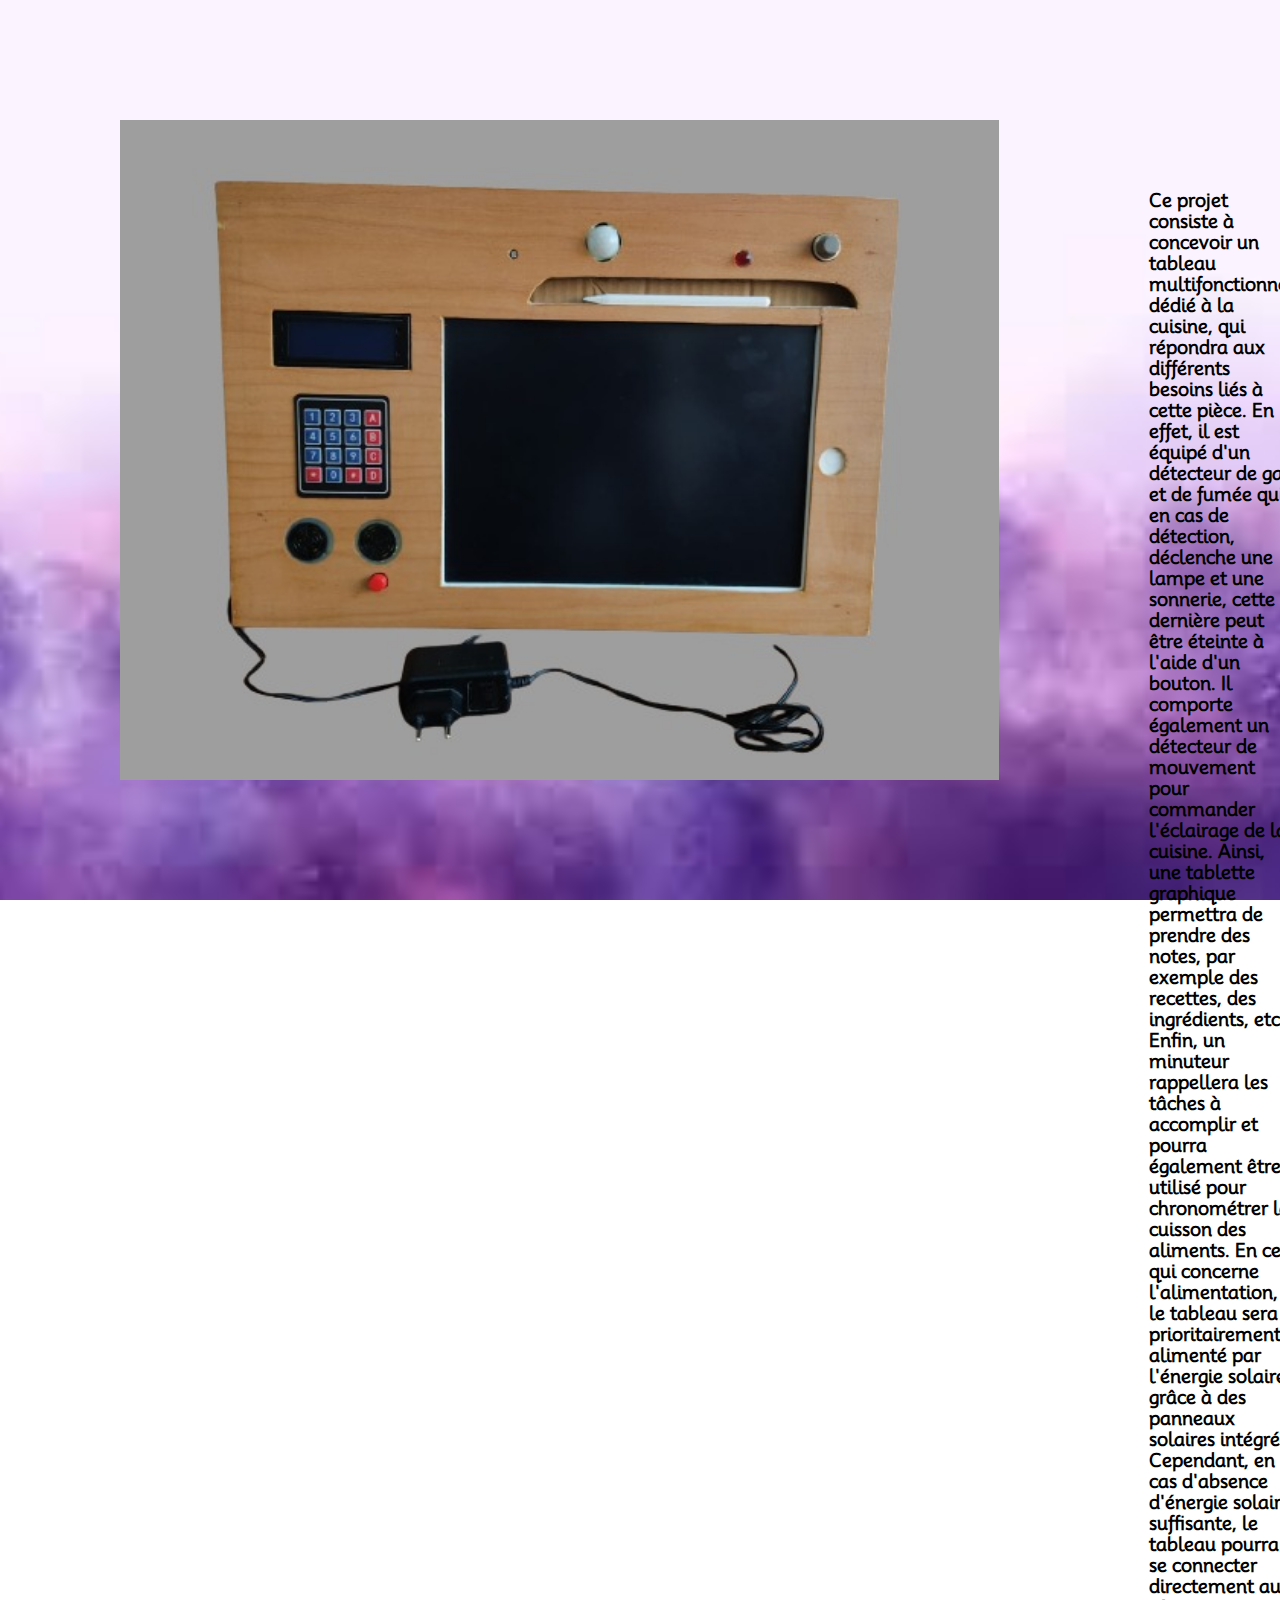
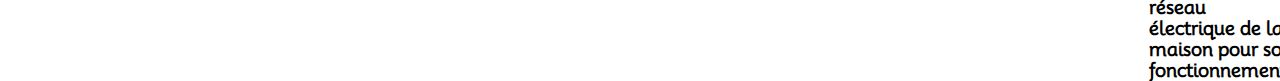
<file: index3.html>
<html>
    <title>Multifunctional Board</title>

    <link href="styles/style3.css" rel="stylesheet">
    <body>
        <img src=" img/pr.jpeg" >
        <p class="encadre">
            Ce projet consiste à concevoir un tableau multifonctionnel dédié à la cuisine, qui répondra aux différents besoins liés à cette pièce. En effet, il est équipé d'un détecteur de gaz et de fumée qui, en cas de détection, déclenche une lampe et une sonnerie, cette dernière peut être éteinte à l'aide d'un bouton. Il comporte également un détecteur de mouvement pour commander l'éclairage de la cuisine. Ainsi, une tablette graphique permettra de prendre des notes, par exemple des recettes, des ingrédients, etc. Enfin, un minuteur rappellera les tâches à accomplir et pourra également être utilisé pour chronométrer la cuisson des aliments. En ce qui concerne l'alimentation, le tableau sera prioritairement alimenté par l'énergie solaire, grâce à des panneaux solaires intégrés. Cependant, en cas d'absence d'énergie solaire suffisante, le tableau pourra se connecter directement au réseau électrique de la maison pour son fonctionnement.

        </p>
    </body>
    
</html>
</file>
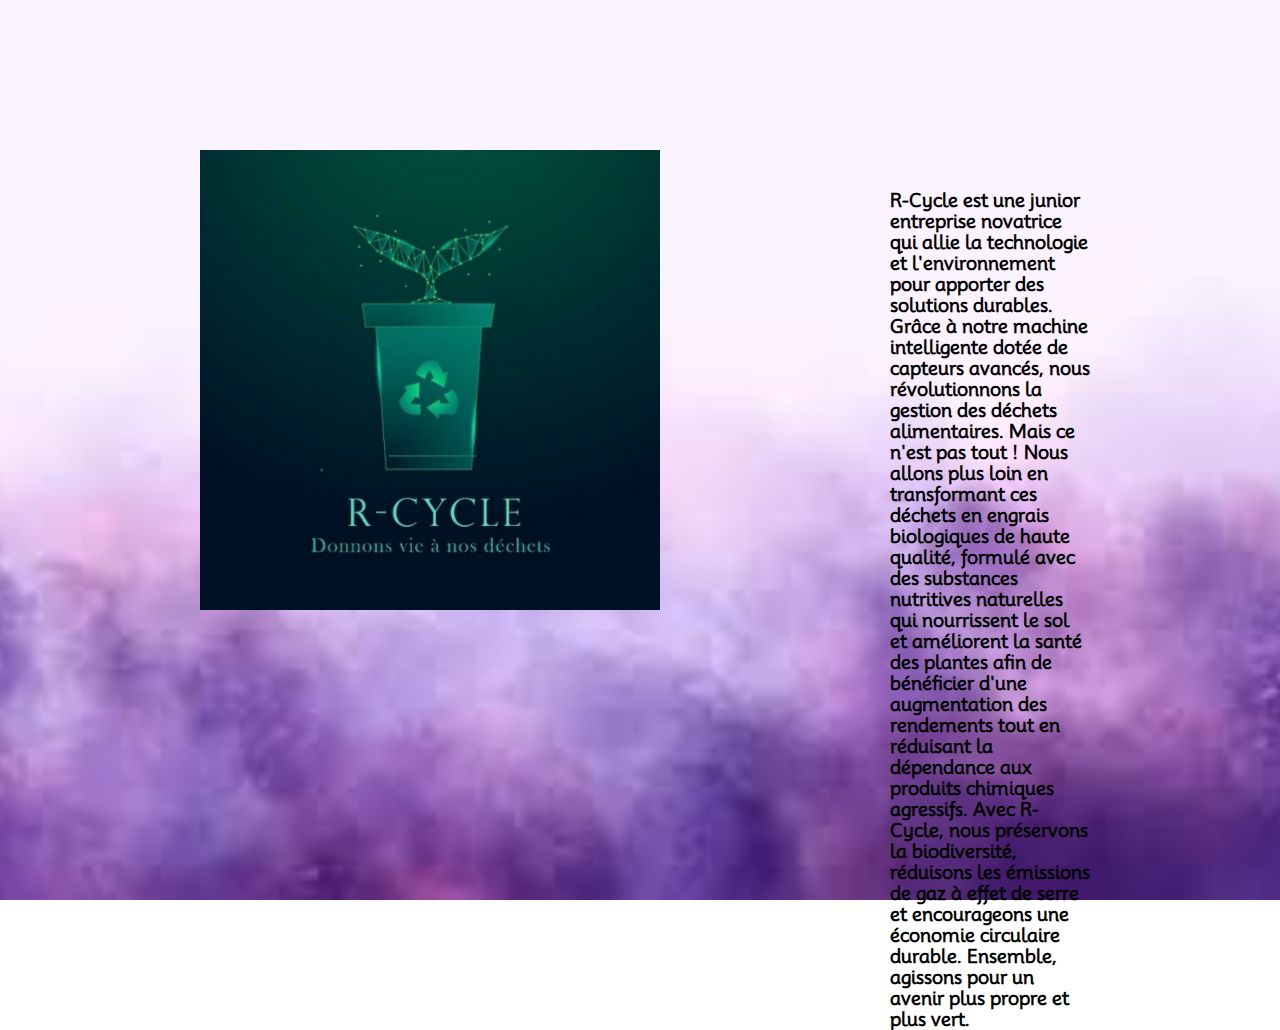
<file: index4.html>
<html>
    <title>R_cycle</title>

    <link href="styles/style3.css" rel="stylesheet">
    <body>
        <img src=" img/r_cyle.jpeg" class="ma_classe_image" >
        <p class="encadre">
            R-Cycle est une junior entreprise novatrice qui allie la technologie et l'environnement pour apporter des solutions durables. Grâce à notre machine intelligente dotée de capteurs avancés, nous révolutionnons la gestion des déchets alimentaires. Mais ce n'est pas tout ! Nous allons plus loin en transformant ces déchets en engrais biologiques de haute qualité, formulé avec des substances nutritives naturelles qui nourrissent le sol et améliorent la santé des plantes afin de bénéficier d'une augmentation des rendements tout en réduisant la dépendance aux produits chimiques agressifs. Avec R-Cycle, nous préservons la biodiversité, réduisons les émissions de gaz à effet de serre et encourageons une économie circulaire durable. Ensemble, agissons pour un avenir plus propre et plus vert.

        </p>
    </body>
    
</html>
</file>
<file: styles/style3.css>
@import url('https://fonts.googleapis.com/css2?family=Mooli&display=swap');
*{
    margin:20px 20px;
    padding:20px 20px;
    box-sizing: border-box;
    scroll-behavior: smooth;
}

 body {
    font-family: 'Mooli', sans-serif;
    background:url([data-uri]) no-repeat; /* Remplacez cette valeur par la couleur de fond que vous souhaitez */
    background-size: cover;
    background-position: center;
    background-attachment: fixed;
    display: flex;
    justify-content: space-between;
    }
 
 p{
     color:black;
     font-size: 15px;
     top:130px;
     left:0px;
 }
 .encadre {
    margin: 10px; /* Espace intérieur du cadre */
      /* Coins arrondis du cadre */
    width:auto;
    height: auto;
    padding: 100px 100px;
    font-size:large;
    font-weight: 600;
 }
 .ma_classe_image {
     /* Vous pouvez également utiliser 'absolute' ou 'fixed' selon vos besoins */
     margin:50px 100px;
     width: 500px;
     height:500px;
 }
 @media (max-width:1000px){
    body{
        flex-direction: column;
       
    }
    
 }
</file>
